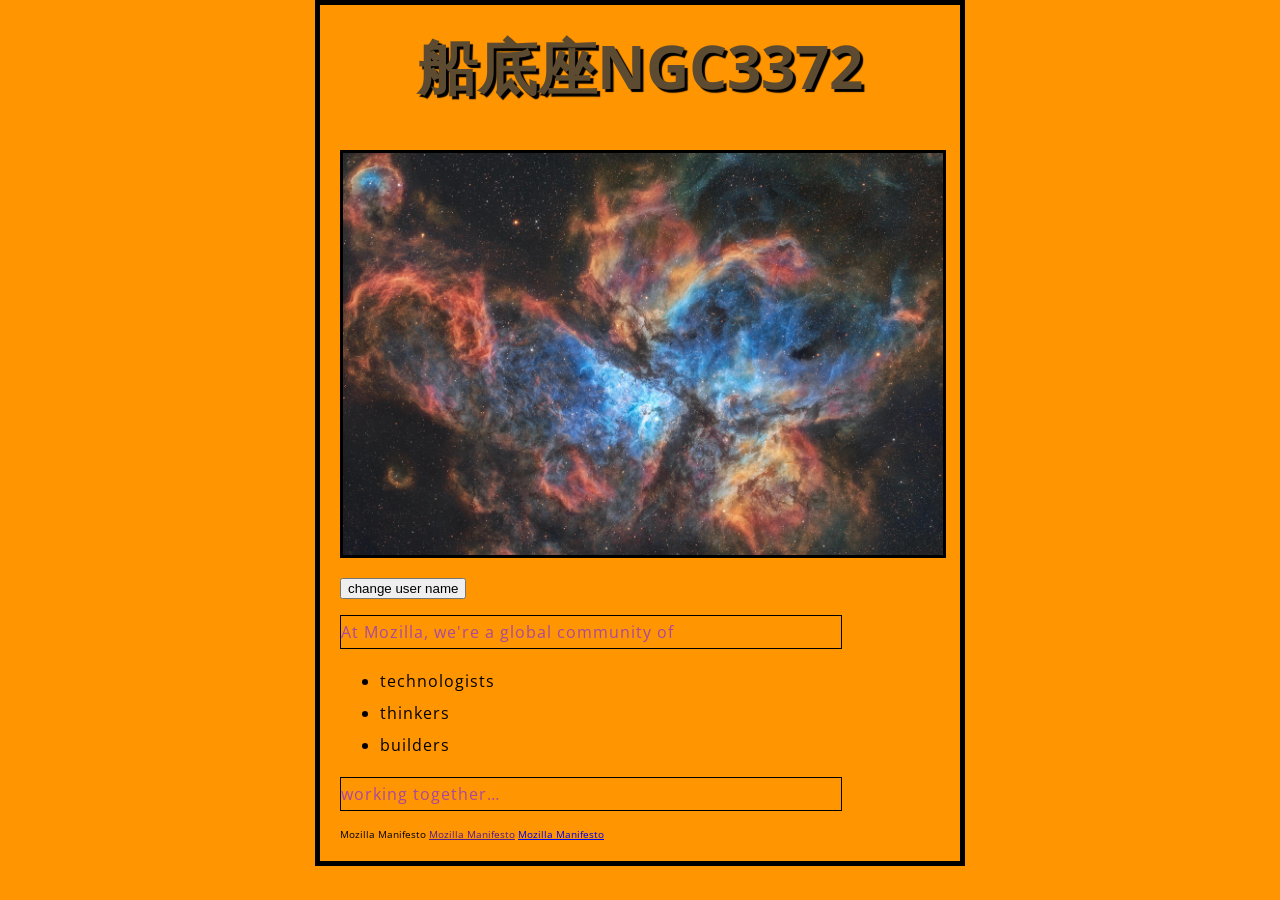
<file: index.html>
<!doctype html>
<html lang="en-US">
  <head>
    <meta charset="utf-8" />
    <meta name="viewport" content="width=device-width" />
    <title>My test page</title>
    <link rel="stylesheet" href="styles/styles.css" />
    <link
  href="https://fonts.googleapis.com/css?family=Open+Sans"
  rel="stylesheet" />
  </head>
  <body>
<h1 style="color: rgb(93, 75, 49);">船底座NGC3372</h1>
    <img src="images/NGC3372_船底座.JPG" alt="background" style="max-width: 100%; height: auto;" />
<button>change user name</button>
    <p>At Mozilla, we're a global community of</p>
<ul>
  <li>technologists</li>
  <li>thinkers</li>
  <li>builders</li>
</ul>

<p>working together…</p>
<a>Mozilla Manifesto</a>
<a href="">Mozilla Manifesto</a>
<a href="https://www.mozilla.org/zh-CN/about/manifesto/">
  Mozilla Manifesto
</a>
<script src="scripts/main.js"></script>
  </body>
</html>
</file>
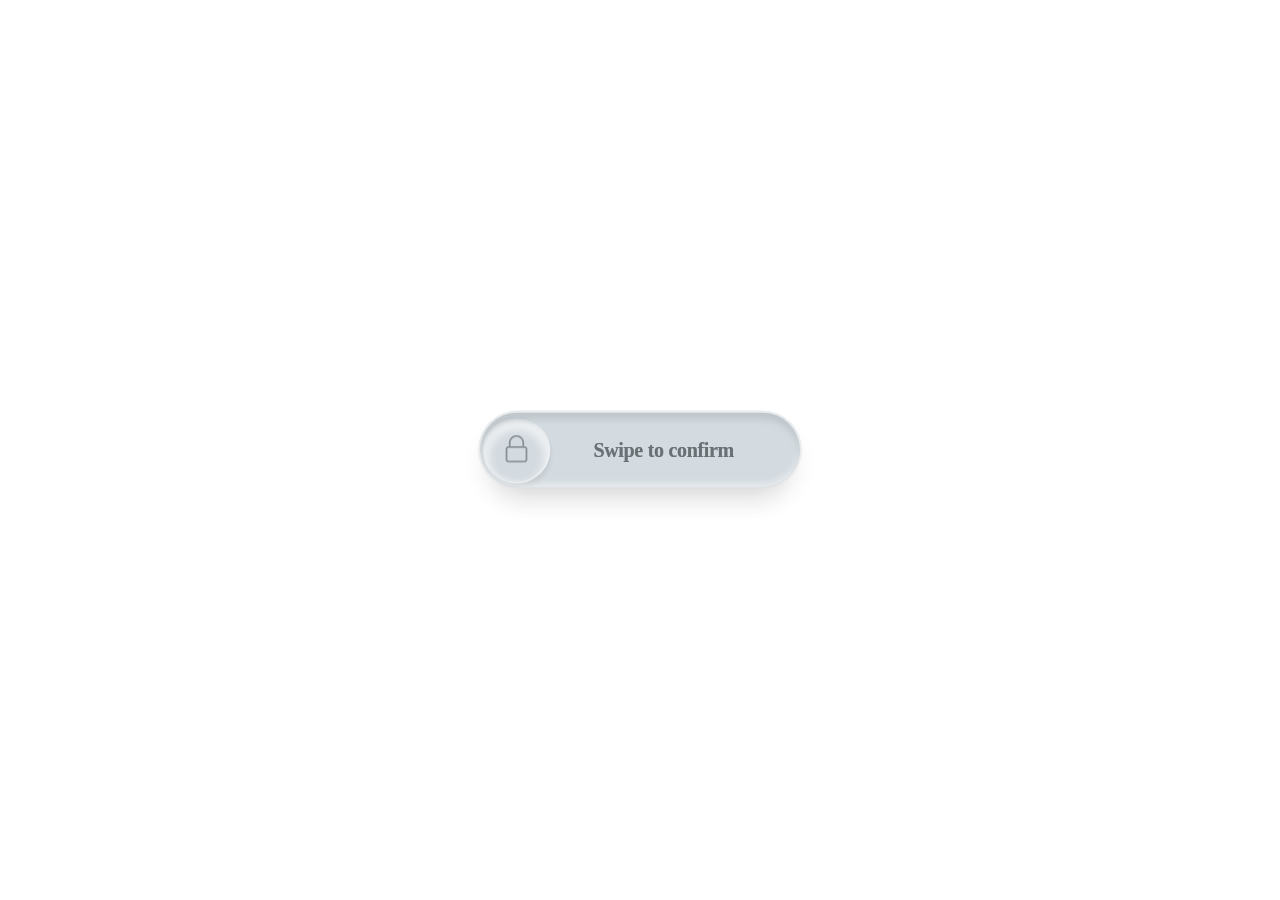
<file: text1.html>
<!DOCTYPE html>
<html lang="zh-cn">
<head>
    <meta charset="UTF-8">
    <meta name="viewport" content="width=device-width, initial-scale=1.0">
    <link rel="stylesheet" href="styles\CSS.css">
    <title>Text 1</title>
</head>
<body>
<!-- From Uiverse.io by GreyD097 --> 
<button class="tt_button">
  <div class="slider">
    <svg class="icon" viewBox="0 0 1024 1024">
      <path
        class="path"
        d="M800 960H224c-52.8 0-96-43.2-96-96V480c0-52.8 43.2-96 96-96h576c52.8 0 96 43.2 96 96v384c0 52.8-43.2 96-96 96zM224 448c-17.6 0-32 14.4-32 32v384c0 17.6 14.4 32 32 32h576c17.6 0 32-14.4 32-32V480c0-17.6-14.4-32-32-32H224z m528-32c-17.6 0-32-14.4-32-32V272c0-115.2-92.8-208-208-208s-208 92.8-208 208v112c0 17.6-14.4 32-32 32s-32-14.4-32-32V272C240 121.6 361.6 0 512 0s272 121.6 272 272v112c0 17.6-14.4 32-32 32z"
        data-spm-anchor-id="a313x.search_index.0.i0.36733a81Qo1nb0"
      ></path>
    </svg>
  </div>

  <div class="text-container">
    <span class="word" data-label="S" style="--i: 1;">S</span>
    <span class="word" data-label="w" style="--i: 2;">w</span>
    <span class="word" data-label="i" style="--i: 3;">i</span>
    <span class="word" data-label="p" style="--i: 4;">p</span>
    <span class="word" data-label="e" style="margin-right: 5px;--i: 5;">e</span>

    <span class="word" data-label="t" style="--i: 6;">t</span>
    <span class="word" data-label="o" style="margin-right: 5px;--i: 7;">o</span>

    <span class="word" data-label="c" style="--i: 8;">c</span>
    <span class="word" data-label="o" style="--i: 9;">o</span>
    <span class="word" data-label="n" style="--i: 10;">n</span>
    <span class="word" data-label="f" style="--i: 11;">f</span>
    <span class="word" data-label="i" style="--i: 12;">i</span>
    <span class="word" data-label="r" style="--i: 13;">r</span>
    <span class="word" data-label="m" style="--i: 14;">m</span>
  </div>

  <div class="bg">
    <svg class="moon" viewBox="0 0 1024 1024">
      <path
        d="M518.8 512.7c0-178.9 116.1-330.9 278.5-389.1-45.6-16.3-94.6-25.7-145.9-25.7C417 97.9 227 283.7 227 512.7c0 229.1 190 414.8 424.5 414.8 51.4 0 100.3-9.4 145.9-25.7-162.5-58.1-278.6-210.1-278.6-389.1z"
        data-spm-anchor-id="a313x.search_index.0.i3.5bb33a81NMsR97"
      ></path>
    </svg>
    <div class="bubble"></div>
    <div class="waves">
      <div class="box1"></div>
      <div class="box2"></div>
      <div class="box3"></div>
      <div class="pot" style="--w: 4;left: 15%"></div>
      <div class="pot" style="--w: 3;left: 75%"></div>
      <div class="pot" style="--w: 1;left: 80%"></div>
      <div class="pot" style="--w: 2.4;left: 55%"></div>
      <div class="pot" style="--w: 3;left: 35%"></div>
      <div class="pot" style="--w: 2;left: 82%"></div>
    </div>
  </div>

  <div class="done">Done</div>
</button>

<div class="border"></div>
</body>
</html>
</file>
<file: styles/styles.css>
/* p {
  color: rgb(43, 174, 144);
} */
p {
  color: rgb(169, 72, 160);
  width: 500px;
  border: 1px solid black;
}
html {
  font-size: 10px; /* px 表示“像素（pixel）”: 基础字号为 10 像素 */
  font-family:
    "Open Sans", sans-serif; /* 这应该是你从 Google Fonts 得到的其余输出。 */
  /* background-color: rgb(135, 165, 125); */
  transition: background-color 0.5s ease; /* 添加过渡效果 */
  animation: bgcycle 5s infinite alternate; /* 添加动画 */
}
/* html:hover {
  background-color: rgb(154, 203, 111);
} */
@keyframes bgcycle {
  0%   { background-color: #87a57d; }
  50%  { background-color: #a357c0; }
  100% { background-color: #357ca3; }
}
h1 {
  font-size: 60px;
  text-align: center;
  margin: 0;
  padding: 20px 0;
  color: #00539f;
  text-shadow: 3px 3px 1px black;
}
body {
  width: 600px;
  margin: 0 auto;
  background-color: #ff9500;
  padding: 0 20px 20px 20px;
  border: 5px solid black;
}
p,
li {
  font-size: 16px;
  line-height: 2;
  letter-spacing: 1px;
}
img {
  display: block;
  margin: 20px auto;
  border: 3px solid black;
}
</file>
